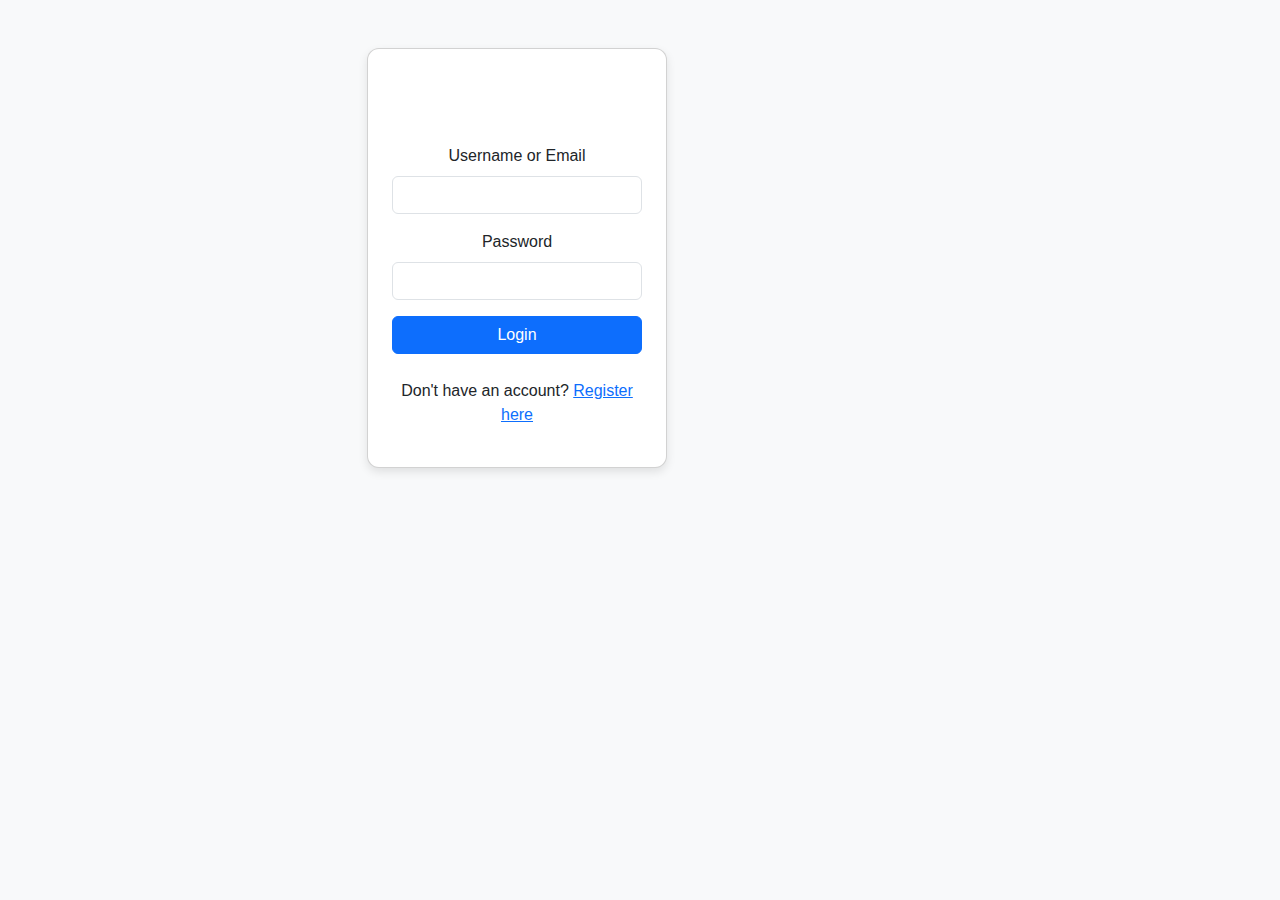
<file: html/index.html>
<!DOCTYPE html>
<html lang="en">
<head>
    <meta charset="UTF-8">
    <meta name="viewport" content="width=device-width, initial-scale=1.0">
    <title>My Portfolio</title>
    <link href="https://cdn.jsdelivr.net/npm/bootstrap@5.3.0/dist/css/bootstrap.min.css" rel="stylesheet">
    <link href="https://unpkg.com/boxicons@2.1.4/css/boxicons.min.css" rel="stylesheet">
    <link rel="stylesheet" href="https://cdnjs.cloudflare.com/ajax/libs/font-awesome/6.0.0/css/all.min.css">
    <link rel="stylesheet" href="../css/style.css">
    <script>
      if (!localStorage.getItem("loggedInUser")) {
        alert("You must log in first!");
        window.location.href = "login.html"; 
      }
    </script>
</head>
<body>
    <header>
        <nav class="container-fluid navbar navbar-expand-lg navbar-light">
            <div class="container">
                <a class="navbar-brand" href="#">carlajane</a>
                <button class="navbar-toggler" type="button" data-bs-toggle="collapse" data-bs-target="#navbarNav" aria-controls="navbarNav" aria-expanded="false" aria-label="Toggle navigation">
                    <span class="navbar-toggler-icon"></span>
                </button>
                <div class="collapse navbar-collapse" id="navbarNav">
                    <ul class="navbar-nav ms-auto">
                        <li class="nav-item">
                            <a class="nav-link active" href="#home">Home</a>
                        </li>
                        <li class="nav-item">
                            <a class="nav-link" href="#about">About</a>
                        </li>
                        <li class="nav-item">
                            <a class="nav-link" href="#skills">Skills</a>
                        </li>
                        <li class="nav-item">
                            <a class="nav-link" href="#projects">Projects</a>
                        </li>
                        <li class="nav-item">
                            <a class="nav-link" href="#quiz">Quiz</a>
                        </li>
                        <li class="nav-item">
                            <a class="nav-link" href="#blog">Blog</a>
                        </li>
                        <li class="nav-item">
                            <a class="nav-link" href="#contacts">Contact</a>
                        </li>
                        <li class="nav-item">
                            <a class="nav-link" href="#" id="logoutLink">Logout</a>
                        </li>
                    </ul>
                </div>
            </div>
        </nav>
    </header>

    <main>
        <!-- Home Section -->
        <section id="home" class="full-screen-section">
            <div class="container h-100 d-flex flex-column justify-content-center align-items-center">
                <h1>Hello, I'm Carla Jane</h1>
                <p class="lead">A Computer Science student</p>
                <img src="../image/me/carla.jpg" alt="Your Profile Picture" class="img-fluid rounded-circle" style="max-width: 250px;">
            </div>
        </section>
        
        <!-- About Section -->
        <section id="about" class="full-screen-section">
            <div class="container h-100 d-flex flex-column justify-content-center">
                <div class="section-title"><h2>About Me</h2></div>
                <div class="row">
                    <div class="col-md-4">
                        <img src="../image/me/cala.jpg" class="img-fluid" alt="">
                    </div>
                    <div class="col-lg-8 pt-4 content">
                        <p>Hey there! I'm Carla Jane Lagan, a Computer Science student with a passion for turning caffeine into code and bugs into lessons (sometimes tears, but mostly lessons). Ever since I wrote my first "Hello, World!" program, I've been on a mission to create things that make life easier, more fun, or just a little bit cooler. Whether it's building web apps, experimenting with AI, or figuring out why my code won't run (spoiler: it's always a missing semicolon), I love the challenge that comes with tech.</p>
                        <p>My ultimate goal? To develop innovative software that makes an impact—whether that means crafting sleek, user-friendly applications or diving into AI and Human-Computer Interaction to bridge the gap between people and technology. I believe the best way to learn is by building, breaking, and rebuilding, so I'm always exploring new projects and ideas. Who knows? Maybe one day, I'll be working on something that changes the game! Until then, I'll keep coding, debugging, and dreaming big.</p>
                        <div class="row">
                            <div class="col-lg-6">
                                <ul>
                                    <li><strong>Birthday:</strong> 18 December 2003</li>
                                    <li><strong>Phone:</strong> 091 9415 334</li>
                                </ul>
                            </div>
                            <div class="col-lg-6">
                                <ul>
                                    <li><strong>City:</strong> Bgy., Mandaragat, Puerto Princesa City</li>
                                    <li><strong>Email:</strong> lagancarla@gmail.com</li>
                                </ul>
                            </div>
                        </div>
                    </div>
                </div>
            </div>
        </section>

        <!-- Skills Section-->
        <section id="skills" class="full-screen-section">
            <div class="container h-100 d-flex flex-column justify-content-center">
                <h2>Skills</h2>
                <div class="row">
                    <div class="col-md-4 mb-3">
                        <div class="card p-3 text-center skill-card web-dev">
                            <h4>Web Development</h4>
                            <p>HTML, CSS, JavaScript, Bootstrap</p>
                        </div>
                    </div>
                    <div class="col-md-4 mb-3">
                        <div class="card p-3 text-center skill-card ui-ux">
                            <h4>UI/UX Design</h4>
                            <p>Figma, Adobe XD</p>
                        </div>
                    </div>
                    <div class="col-md-4 mb-3">
                        <div class="card p-3 text-center skill-card other-skills">
                            <h4>Other Skills</h4>
                            <p>Problem Solving, Team Collaboration</p>
                        </div>
                    </div>
                </div>
                <div class="row">
                    <div class="col-lg-12" data-aos="fade-up">
                        <div class="col-md-12 mt-4 mt-md-0 icon-box" data-aos="fade-up" data-aos-delay="100" style="background: rgb(235, 155, 182)">
                            <h4 style="text-align:left;color:#09203a">Languages and Databases</h4>
                            <p style="text-align:left;">
                                <img src="https://www.vectorlogo.zone/logos/python/python-horizontal.svg" alt="vectorlogo.zone" height="50" width="150">
                                <img src="https://upload.wikimedia.org/wikipedia/commons/d/d5/CSS3_logo_and_wordmark.svg" alt="upload.wikimedia.org" height="60" width="90">
                                <img src="https://www.vectorlogo.zone/logos/mysql/mysql-horizontal.svg" alt="vectorlogo.zone" height="70" width="130">
                            </p>
                        </div>
                        <div class="col-md-12 mt-4 mt-md-0 icon-box" data-aos="lefade-up" data-aos-delay="100" style="background: rgb(235, 155, 182)">
                            <h4 style="text-align:left;color:#09203a">Frameworks</h4>
                            <p style="text-align:left;">
                                <img src="https://www.vectorlogo.zone/logos/djangoproject/djangoproject-ar21.svg" alt="vectorlogo.zone">
                                <img src="https://www.vectorlogo.zone/logos/getbootstrap/getbootstrap-ar21.svg" alt="vectorlogo.zone">
                                <img src="https://www.vectorlogo.zone/logos/opencv/opencv-ar21.svg" alt="vectorlogo.zone">
                                <img src="https://upload.wikimedia.org/wikipedia/commons/0/05/Scikit_learn_logo_small.svg" alt="upload.wikimedia.org" width="90" height="70">
                            </p>
                        </div>
                        <div class="col-md-12 mt-4 mt-md-0 icon-box" data-aos="lefade-up" data-aos-delay="100" style="background: rgb(235, 155, 182)">
                            <h4 style="text-align:left;color:#09203a">Tools</h4>
                            <p style="text-align:left;">
                                <img src="https://www.vectorlogo.zone/logos/git-scm/git-scm-ar21.svg" alt="vectorlogo.zone">
                                <img src="https://www.vectorlogo.zone/logos/amazon_aws/amazon_aws-ar21.svg" alt="vectorlogo.zone">
                                <img src="https://www.vectorlogo.zone/logos/google_cloud/google_cloud-ar21.svg" alt="vectorlogo.zone">
                            </p>
                        </div>
                    </div>
                </div>
            </div>
        </section>

        <!-- Projects Section -->
        <section id="projects" class="full-screen-section">
            <div class="container h-100 d-flex flex-column justify-content-center">
                <h2>Projects</h2>
                <div class="projects-container">
                    <div class="project"><h3>🖥️ PSUSphere</h3><a href="#">View on GitHub</a></div>
                    <div class="project"><h3>☕ The Ramshackle Cafe</h3><a href="#">View on GitHub</a></div>
                    <div class="project"><h3>📚 Student Management System</h3><a href="#">View on GitHub</a></div>
                    <div class="project"><h3>🚗 Online Vehicle Registration System</h3><a href="#">View on GitHub</a></div>
                    <div class="project"><h3>🔥 FireApp</h3><a href="#">View on GitHub</a></div>
                    <div class="project"><h3>💻 Project_DB</h3><a href="#">View on GitHub</a></div>
                    <div class="project"><h3>🛒 e-Commerce</h3><a href="#">View on GitHub</a></div>
                    <div class="project"><h3>🔢 Binary and Number Converter Program</h3><a href="#">View on GitHub</a></div>
                </div>
            </div>
        </section>

        <!-- Quiz Section -->
        <section id="quiz" class="full-screen-section">
            <div class="quiz-container">
                <div class="content">
                    <div class="title"><span>Interactive Quiz</span></div>
                    <p>Ready to flex your brain muscles? Dive into our quiz categories and see if you're a coding guru or a general knowledge whiz!</p>
                    <div class="button">
                        <a href="./Interactive_Quizzes.html"><button>Take the Quiz</button></a>
                    </div>
                </div>
            </div>
        </section>

        <!-- Blog Section  -->
<section id="blog" class="full-screen-section">
    <div class="container h-100 d-flex flex-column justify-content-center">
        <div class="section-title">
            <h2>Blog</h2>
        </div>
        <div class="content">
            <p class="p">Discover new perspectives and stay informed with our latest blog posts.</p>
            <div id="blog-post" class="blog-posts">
                <!-- Blog posts will be inserted here by blogs.js -->
            </div>
            <div class="see-more-container">
                <a href="blogs.html" class="btn see-more-btn">See More</a>
            </div>
        </div>
    </div>
</section>

        <!-- Contact Section  -->
        <section id="contacts" class="full-screen-section">
            <div class="container h-100 d-flex flex-column justify-content-center">
                <div class="section-title">
                    <h2>Contact</h2>
                </div>
                <div class="row mt-2">
                    <div class="col-md-6 d-flex align-items-stretch">
                        <div class="info-box">
                            <i class="bx bx-map"></i>
                            <h3>My Address</h3>
                            <p>New Buncag RD., BGy. Mandaragat</p>
                            <p>Puerto Princesa City</p>
                            <p>Palawan</p>
                        </div>
                    </div>
                    <div class="col-md-6 mt-4 mt-md-0 d-flex align-items-stretch">
                        <div class="info-box">
                            <i class="bx bx-share-alt"></i>
                            <h3>Social Profiles</h3>
                            <div class="social-links">
                                <a href="https://www.linkedin.com/in/carlajanelagan" target="_blank" class="linkedin"><i class="bx bxl-linkedin"></i></a>
                                <a href="https://www.github.com/engjanerllx" target="_blank" class="github"><i class="bx bxl-github"></i></a>
                                <a href="mailto:lagancarla@gmail.com" target="_blank" class="google"><i class="bx bxl-google"></i></a>
                            </div>
                        </div>
                    </div>
                    <div class="col-md-6 mt-4 d-flex align-items-stretch">
                        <div class="info-box">
                            <i class="bx bx-envelope"></i>
                            <h3>Email</h3>
                            <p>lagancarla@gmail.com</p>
                            <p>202280039@psu.palawan.edu.ph</p>
                        </div>
                    </div>
                    <div class="col-md-6 mt-4 d-flex align-items-stretch">
                        <div class="info-box">
                            <i class="bx bx-phone-call"></i>
                            <h3>Contact</h3>
                            <p>+63 910 9415 334</p>
                        </div>
                    </div>
                </div>
            </div>
        </section>
    </main>

    <!-- Footer -->
    <footer class="footer">
        <div class="container">
            <div class="row align-items-center">
                <div class="col-md-4 text-start">
                    <div class="footer-icons">
                        <a href="#"><i class="fab fa-facebook fa-2x"></i></a>
                        <a href="#"><i class="fas fa-envelope fa-2x"></i></a>
                        <a href="#"><i class="fab fa-twitter fa-2x"></i></a>
                        <a href="#"><i class="fab fa-github fa-2x"></i></a>
                    </div>
                </div>
                <div class="col-md-4 text-center">
                    <p>© 2025 Carla Jane Lagan. All rights reserved.</p>
                </div>
                <div class="col-md-4 text-end">
                    <a href="#privacy-policy" class="footer-policy">Privacy Policy</a>
                </div>
            </div>
        </div>
    </footer>

    <script src="https://cdn.jsdelivr.net/npm/bootstrap@5.3.0/dist/js/bootstrap.bundle.min.js"></script>
    <script src="../js/script.js"></script>
</body>
</html>
</file>
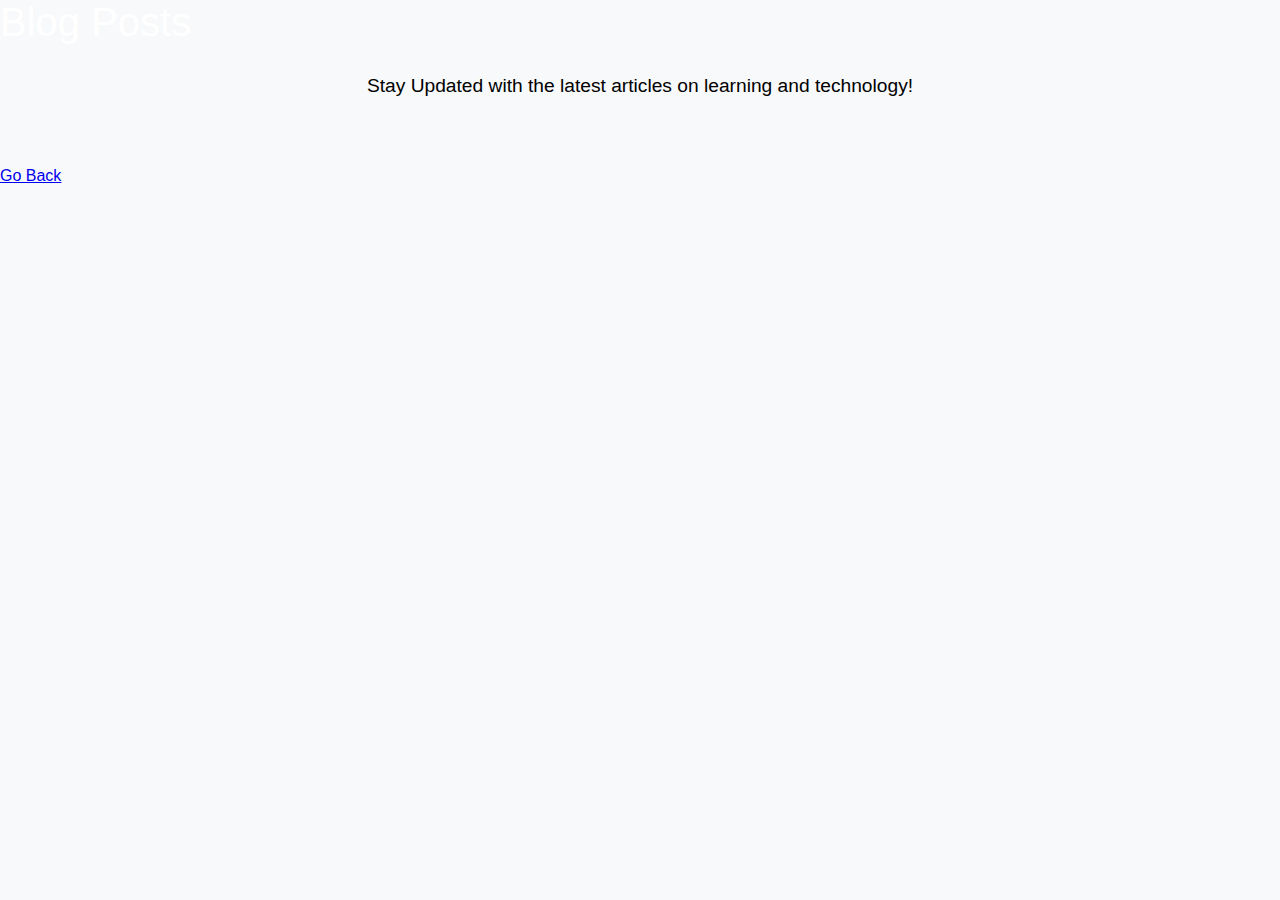
<file: html/blogs.html>
<!DOCTYPE html>
<html lang="en">
<head>
    <meta charset="UTF-8">
    <meta name="viewport" content="width=device-width, initial-scale=1.0">
    <title>Blogs</title>
    <link rel="stylesheet" href="../css/style.css">
</head>
<body>
    <section id="more-blogs" class="blog">
        <div class="content">
            <div class="title"><span>Blog Posts</span></div>
            <p class="p">Stay Updated with the latest articles on learning and technology!</p>
            <div id="more-blog-posts" class="blog-posts">
            </div>
            <div class="button-container">
                <a href="../html/index.html" class="btn go-back-btn">Go Back</a>
            </div>
        </div>
    </section>
    <script src="../js/blogs.js"></script>
</body>
</html>
</file>
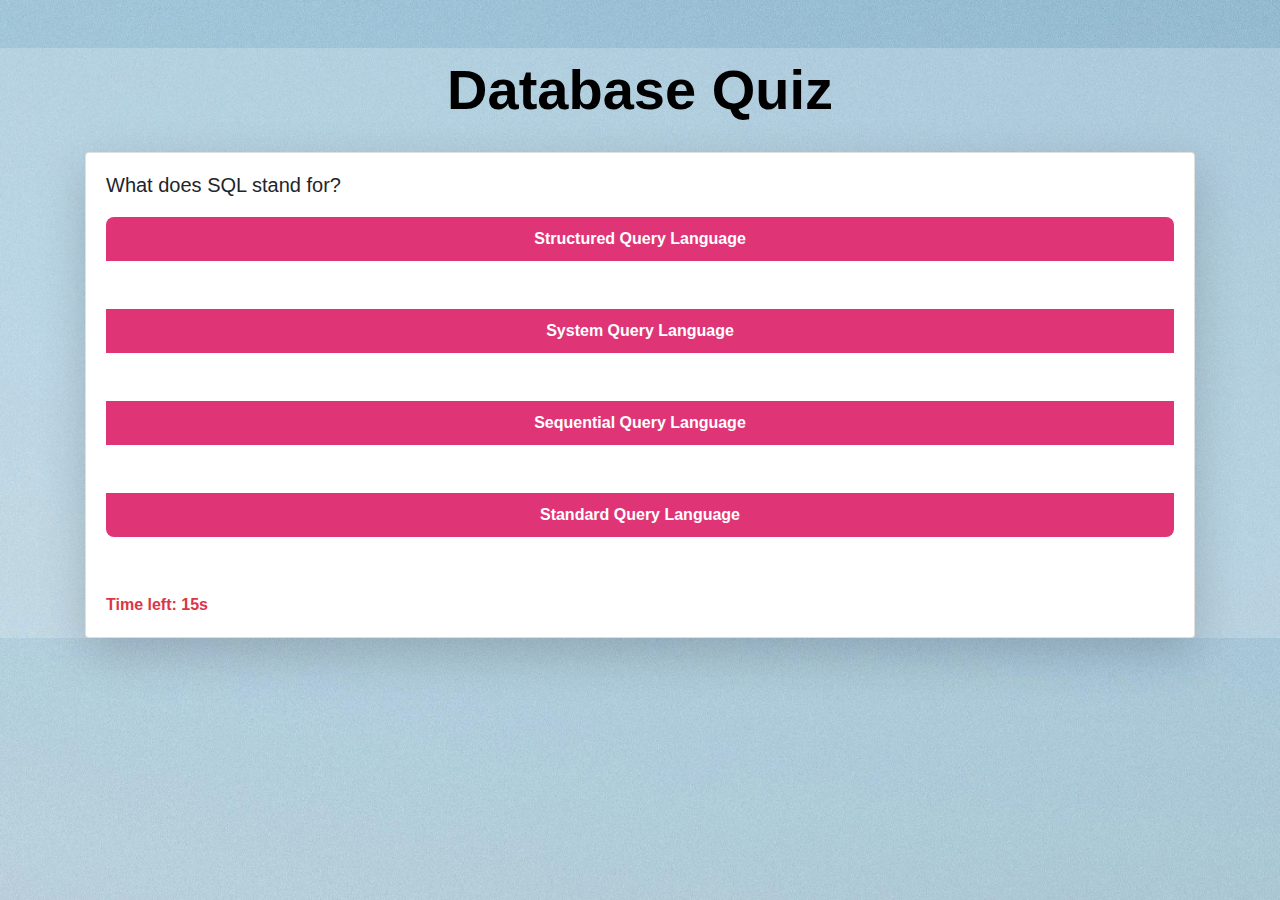
<file: html/database.html>
<!DOCTYPE html>
<html lang="en">
<head>
    <meta charset="UTF-8">
    <meta name="viewport" content="width=device-width, initial-scale=1.0">
    <title>Database Quiz</title>
    <!-- Bootstrap CSS -->
    <link href="https://stackpath.bootstrapcdn.com/bootstrap/4.5.2/css/bootstrap.min.css" rel="stylesheet">
    <link rel="stylesheet" href="../css/quiz.css">
</head>
<body>
    <div class="container mt-5">
        <div class="title"><span>Database Quiz</span></div>
        <div id="quiz-container" class="card shadow-lg">
            <div class="card-body">
                <h5 id="question" class="card-title"></h5>
                <div id="options" class="btn-group-vertical w-100"></div>
                <div id="feedback" class="mt-3"></div>
                <div id="timer" class="mt-3 text-danger font-weight-bold"></div>
            </div>
        </div>
        <div id="result-container" class="card mt-3 d-none shadow-lg">
            <div class="card-body text-center">
                <h5 class="card-title">Quiz Completed!</h5>
                <p id="final-score"></p>
                <button id="restart-btn" class="btn btn-success">Restart Quiz</button>
                <button onclick="location.href='Interactive_Quizzes.html'" class="btn btn-secondary">Go Back</button>
            </div>
        </div>
    </div>
    <!-- Bootstrap JS and dependencies -->
    <script src="https://code.jquery.com/jquery-3.5.1.slim.min.js"></script>
    <script src="https://cdn.jsdelivr.net/npm/@popperjs/core@2.4.4/dist/umd/popper.min.js"></script>
    <script src="https://stackpath.bootstrapcdn.com/bootstrap/4.5.2/js/bootstrap.min.js"></script>
    <script src="../js/database.js"></script>
</body>
</html>
</file>
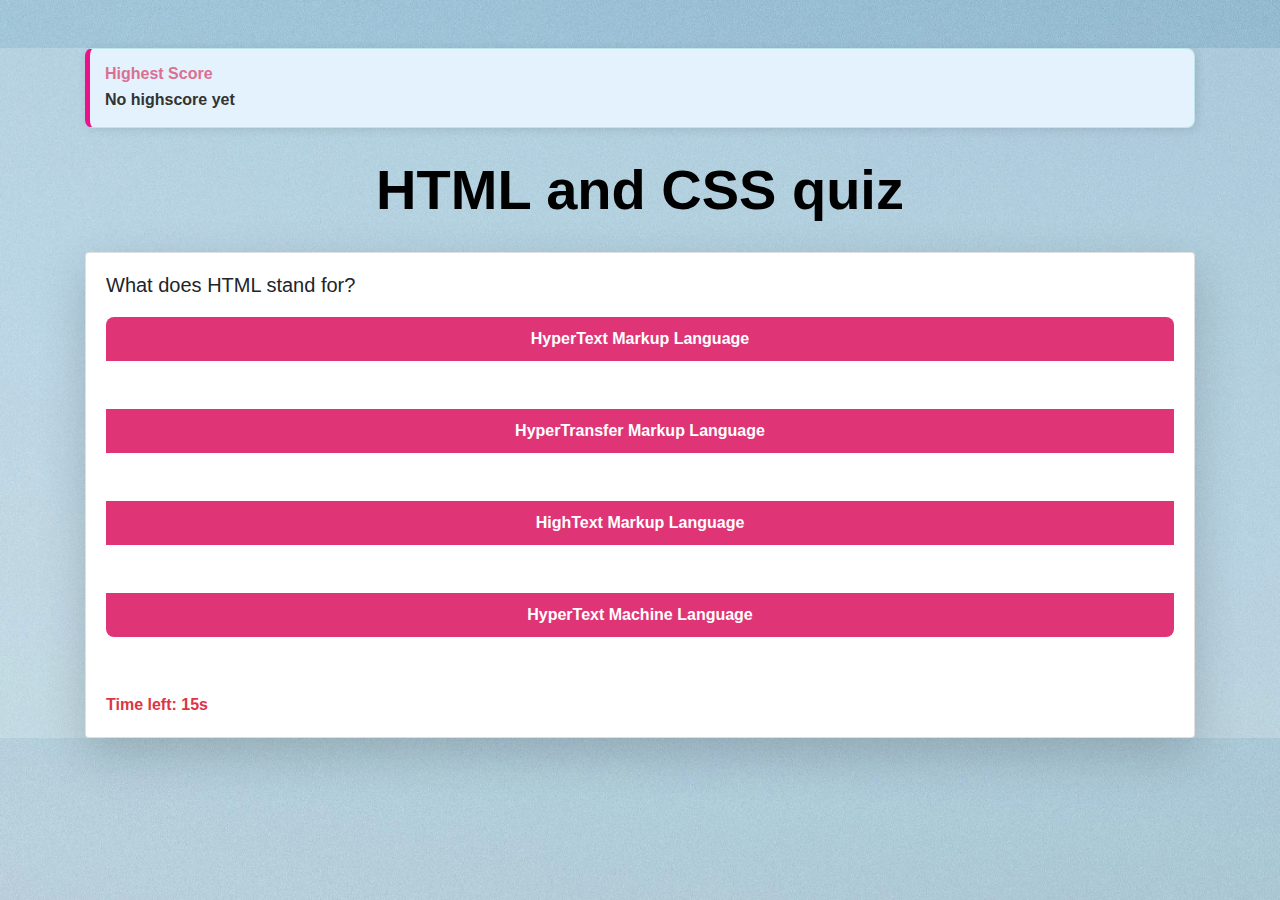
<file: html/html.html>
<!DOCTYPE html>
<html lang="en">
<head>
    <meta charset="UTF-8">
    <meta name="viewport" content="width=device-width, initial-scale=1.0">
    <title>HTML and CSS quiz</title>
    <!-- Bootstrap CSS -->
    <link href="https://stackpath.bootstrapcdn.com/bootstrap/4.5.2/css/bootstrap.min.css" rel="stylesheet">
    <link rel="stylesheet" href="../css/quiz.css">
</head>
<body>
    <div class="container mt-5">

        <div id="highscore-container" class="alert alert-info mt-3">
            <h6>Highest Score</h6>
            <p id="highscore">No highscore yet</p>
        </div>
        
        <div class="title"><span>HTML and CSS quiz</span></div>
        <div id="quiz-container" class="card shadow-lg">
            <div class="card-body">
                <h5 id="question" class="card-title"></h5>
                <div id="options" class="btn-group-vertical w-100"></div>
                <div id="feedback" class="mt-3"></div>
                <div id="timer" class="mt-3 text-danger font-weight-bold"></div>
            </div>
        </div>
        <div id="result-container" class="card mt-3 d-none shadow-lg">
            <div class="card-body text-center">
                <h5 class="card-title">Quiz Completed!</h5>
                <p id="final-score"></p>
                <button id="restart-btn" class="btn btn-success">Restart Quiz</button>
                <button onclick="location.href='Interactive_Quizzes.html'" class="btn btn-secondary">Go Back</button>
            </div>
        </div>
    </div>
    <!-- Bootstrap JS and dependencies -->
    <script src="https://code.jquery.com/jquery-3.5.1.slim.min.js"></script>
    <script src="https://cdn.jsdelivr.net/npm/@popperjs/core@2.4.4/dist/umd/popper.min.js"></script>
    <script src="https://stackpath.bootstrapcdn.com/bootstrap/4.5.2/js/bootstrap.min.js"></script>
    <script src="../js/html.js"></script>
</body>
</html>
</file>
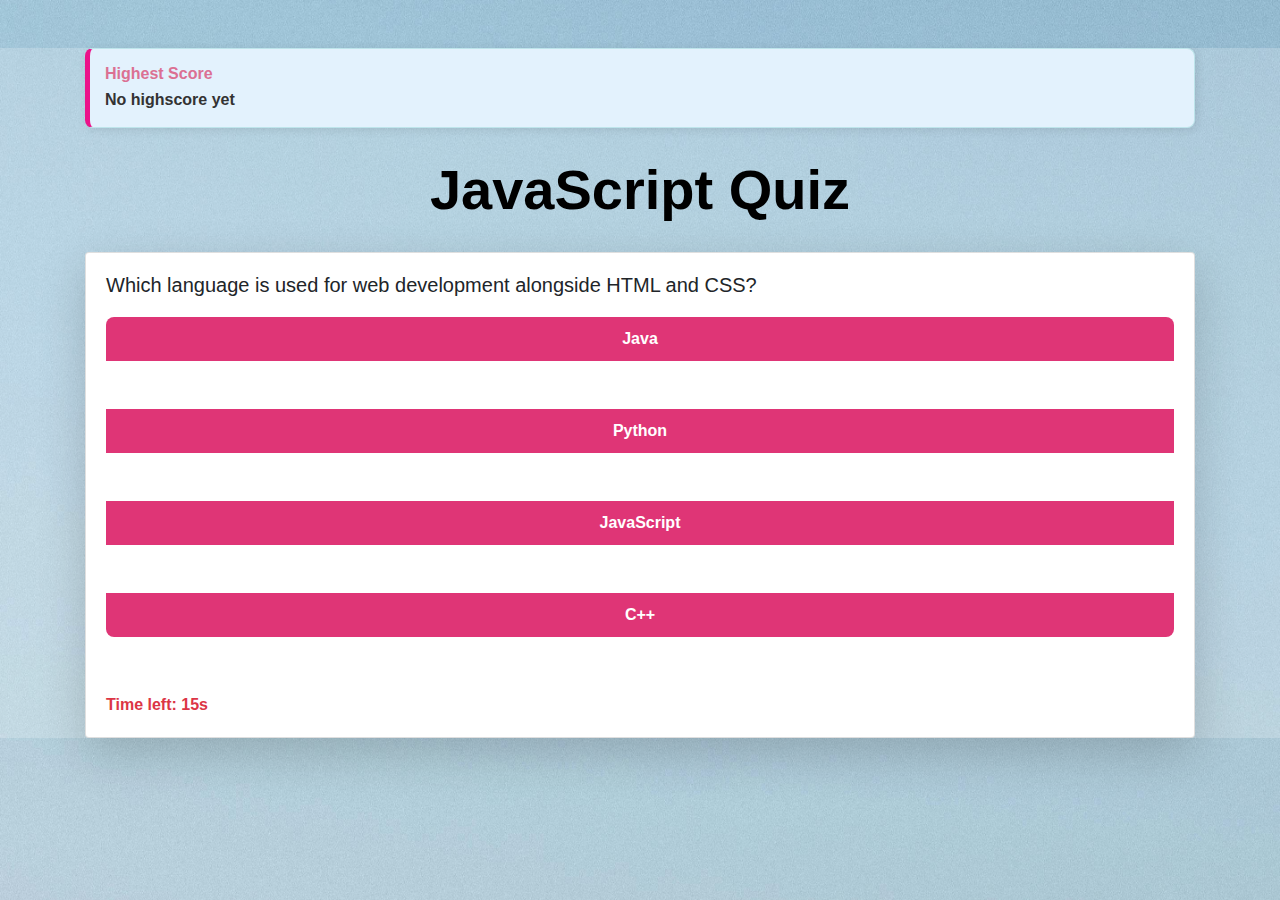
<file: html/javascript.html>
<!DOCTYPE html>
<html lang="en">
<head>
    <meta charset="UTF-8">
    <meta name="viewport" content="width=device-width, initial-scale=1.0">
    <title>JavaScript Quiz</title>
    <!-- Bootstrap CSS -->
    <link href="https://stackpath.bootstrapcdn.com/bootstrap/4.5.2/css/bootstrap.min.css" rel="stylesheet">
    <link rel="stylesheet" href="../css/quiz.css">
</head>
<body>
    <div class="container mt-5">
        <div id="highscore-container" class="alert alert-info mt-3">
            <h6>Highest Score</h6>
            <p id="highscore">No highscore yet</p>
        </div>
        <div class="title"><span>JavaScript Quiz</span></div>
        <div id="quiz-container" class="card shadow-lg">
            <div class="card-body">
                <h5 id="question" class="card-title"></h5>
                <div id="options" class="btn-group-vertical w-100"></div>
                <div id="feedback" class="mt-3"></div>
                <div id="timer" class="mt-3 text-danger font-weight-bold"></div>
            </div>
        </div>
        <div id="result-container" class="card mt-3 d-none shadow-lg">
            <div class="card-body text-center">
                <h5 class="card-title">Quiz Completed!</h5>
                <p id="final-score"></p>
                <button id="restart-btn" class="btn btn-success">Restart Quiz</button>
                <button onclick="location.href='Interactive_Quizzes.html'" class="btn btn-secondary">Go Back</button>
            </div>
        </div>
    </div>
    <!-- Bootstrap JS and dependencies -->
    <script src="https://code.jquery.com/jquery-3.5.1.slim.min.js"></script>
    <script src="https://cdn.jsdelivr.net/npm/@popperjs/core@2.4.4/dist/umd/popper.min.js"></script>
    <script src="https://stackpath.bootstrapcdn.com/bootstrap/4.5.2/js/bootstrap.min.js"></script>
    <script src="../js/javascript.js"></script>
</body>
</html>
</file>
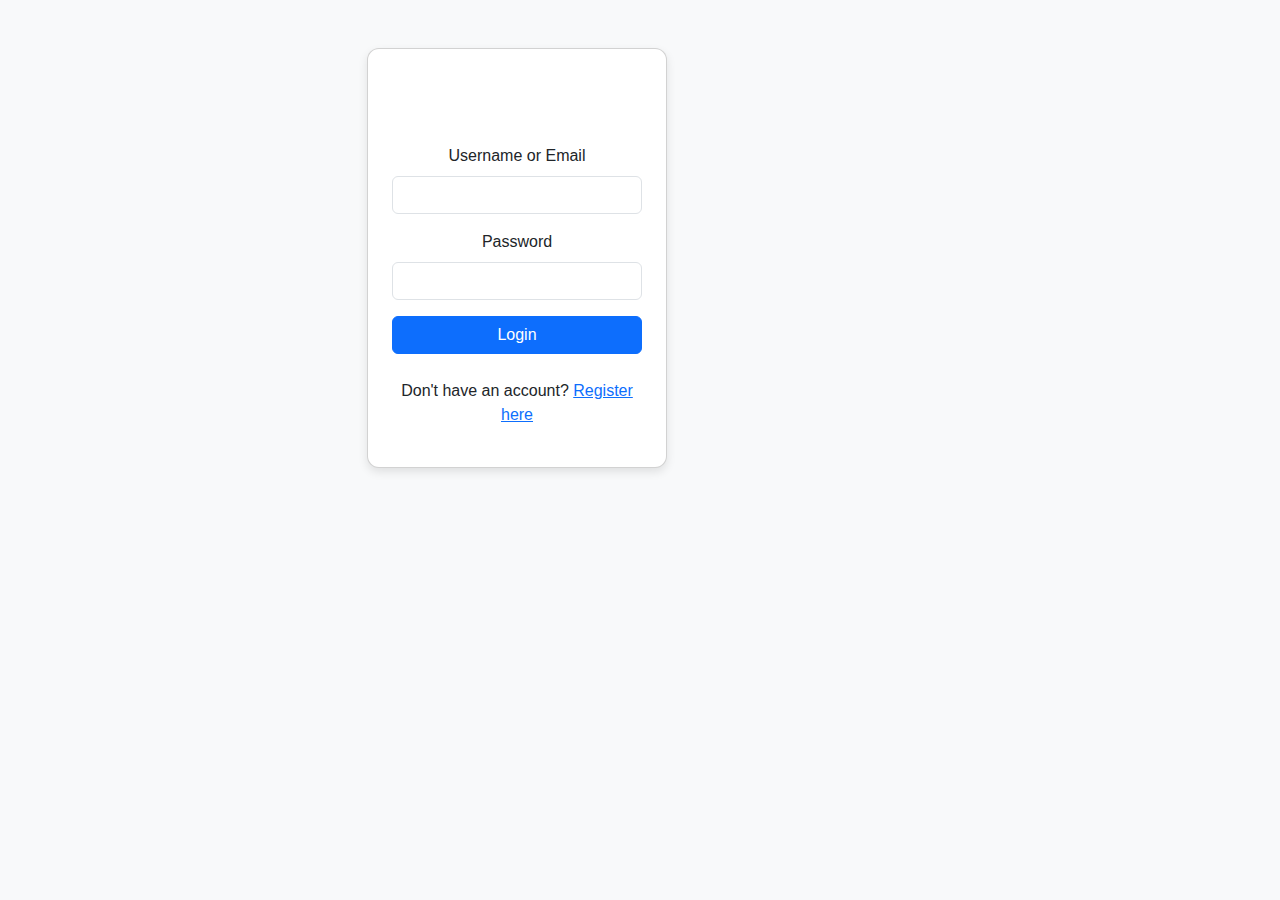
<file: html/login.html>
<!DOCTYPE html>
<html lang="en">
<head>
    <meta charset="UTF-8">
    <meta name="viewport" content="width=device-width, initial-scale=1.0">
    <title>Login - My Portfolio</title>
    <link href="https://cdn.jsdelivr.net/npm/bootstrap@5.3.0/dist/css/bootstrap.min.css" rel="stylesheet">
    <link rel="stylesheet" href="../css/style.css"> </head>
<body>
    <div class="container mt-5">
        <div class="row justify-content-center">
            <div class="col-md-6">
                <div class="card p-4">
                    <h2 class="text-center mb-4">Login</h2>
                    <form id="loginForm">
                        <div class="mb-3">
                            <label for="loginUsernameEmail" class="form-label">Username or Email</label>
                            <input type="text" class="form-control" id="loginUsernameEmail" required>
                        </div>
                        <div class="mb-3">
                            <label for="loginPassword" class="form-label">Password</label>
                            <input type="password" class="form-control" id="loginPassword" required>
                        </div>
                        <div id="loginError" class="alert alert-danger d-none" role="alert"></div>
                        <button type="submit" class="btn btn-primary w-100">Login</button>
                    </form>
                    <p class="mt-3 text-center">Don't have an account? <a href="register.html">Register here</a></p>
                </div>
            </div>
        </div>
    </div>

    <script src="https://cdn.jsdelivr.net/npm/bootstrap@5.3.0/dist/js/bootstrap.bundle.min.js"></script>
    <script src="../js/script.js"></script> </body>
</html>
</file>
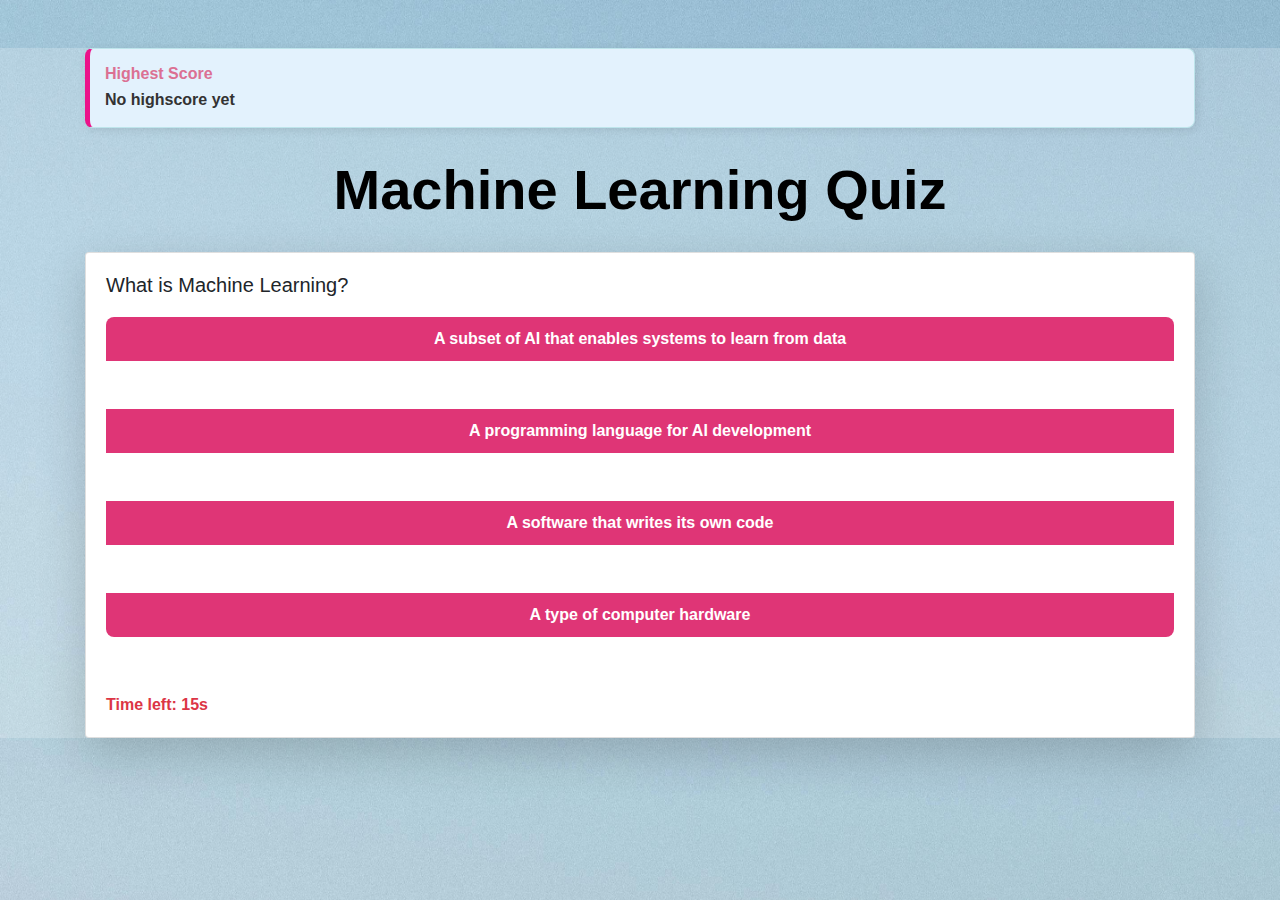
<file: html/ML.html>
<!DOCTYPE html>
<html lang="en">
<head>
    <meta charset="UTF-8">
    <meta name="viewport" content="width=device-width, initial-scale=1.0">
    <title>Machine Learning Quiz</title>
    <!-- Bootstrap CSS -->
    <link href="https://stackpath.bootstrapcdn.com/bootstrap/4.5.2/css/bootstrap.min.css" rel="stylesheet">
    <link rel="stylesheet" href="../css/quiz.css">
</head>
<body>
    <div class="container mt-5">
        <div id="highscore-container" class="alert alert-info mt-3">
            <h6>Highest Score</h6>
            <p id="highscore">No highscore yet</p>
        </div>
        <div class="title"><span>Machine Learning Quiz</span></div>
        <div id="quiz-container" class="card shadow-lg">
            <div class="card-body">
                <h5 id="question" class="card-title"></h5>
                <div id="options" class="btn-group-vertical w-100"></div>
                <div id="feedback" class="mt-3"></div>
                <div id="timer" class="mt-3 text-danger font-weight-bold"></div>
            </div>
        </div>
        <div id="result-container" class="card mt-3 d-none shadow-lg">
            <div class="card-body text-center">
                <h5 class="card-title">Quiz Completed!</h5>
                <p id="final-score"></p>
                <button id="restart-btn" class="btn btn-success">Restart Quiz</button>
                <button onclick="location.href='Interactive_Quizzes.html'" class="btn btn-secondary">Go Back</button>
            </div>
        </div>
    </div>
    <!-- Bootstrap JS and dependencies -->
    <script src="https://code.jquery.com/jquery-3.5.1.slim.min.js"></script>
    <script src="https://cdn.jsdelivr.net/npm/@popperjs/core@2.4.4/dist/umd/popper.min.js"></script>
    <script src="https://stackpath.bootstrapcdn.com/bootstrap/4.5.2/js/bootstrap.min.js"></script>
    <script src="../js/ML.js"></script>
</body>
</html>
</file>
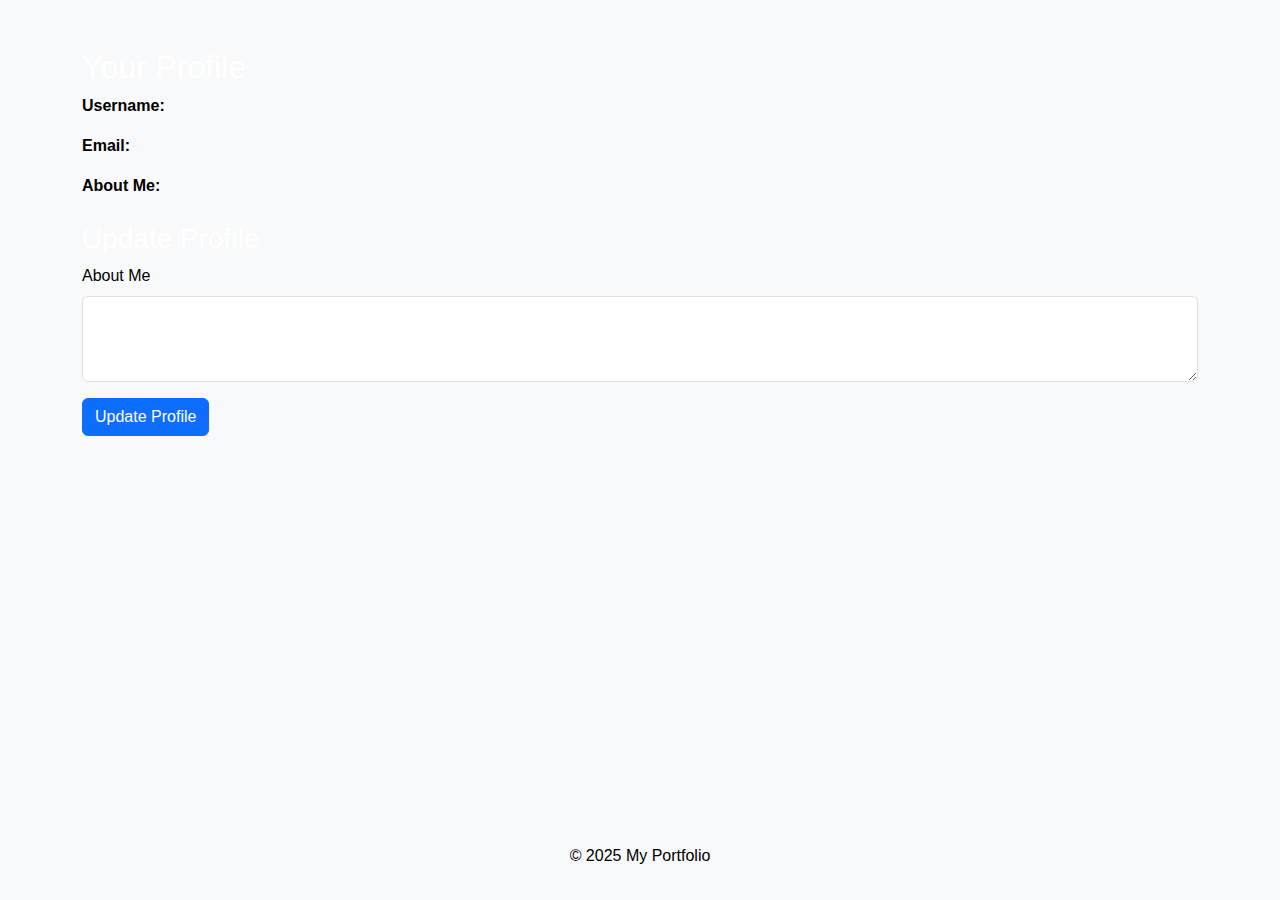
<file: html/profile.html>
<!DOCTYPE html>
<html lang="en">
<head>
    <meta charset="UTF-8">
    <meta name="viewport" content="width=device-width, initial-scale=1.0">
    <title>Profile - My  Portfolio</title>
    <link href="https://cdn.jsdelivr.net/npm/bootstrap@5.3.0/dist/css/bootstrap.min.css" rel="stylesheet">
    <link rel="stylesheet" href="../css/style.css"> </head>
<body>

    <main class="container mt-5">
        <h2>Your Profile</h2>
        <div id="profileDetails">
            <p><strong>Username:</strong> <span id="profileUsername"></span></p>
            <p><strong>Email:</strong> <span id="profileEmail"></span></p>
            <p><strong>About Me:</strong> <span id="profileAbout"></span></p>
        </div>

        <h3 class="mt-4">Update Profile</h3>
        <form id="updateProfileForm">
            <div class="mb-3">
                <label for="updateAbout" class="form-label">About Me</label>
                <textarea class="form-control" id="updateAbout" rows="3"></textarea>
            </div>
            <button type="submit" class="btn btn-primary">Update Profile</button>
            <div id="updateProfileSuccess" class="alert alert-success mt-3 d-none" role="alert">Profile updated successfully!</div>
        </form>
    </main>

    <footer class="bg-light py-3 text-center mt-5">
        <p>&copy; 2025 My  Portfolio</p>
    </footer>

    <script src="https://cdn.jsdelivr.net/npm/bootstrap@5.3.0/dist/js/bootstrap.bundle.min.js"></script>
    <script src="../js/script.js"></script> </body>
</html>
</file>
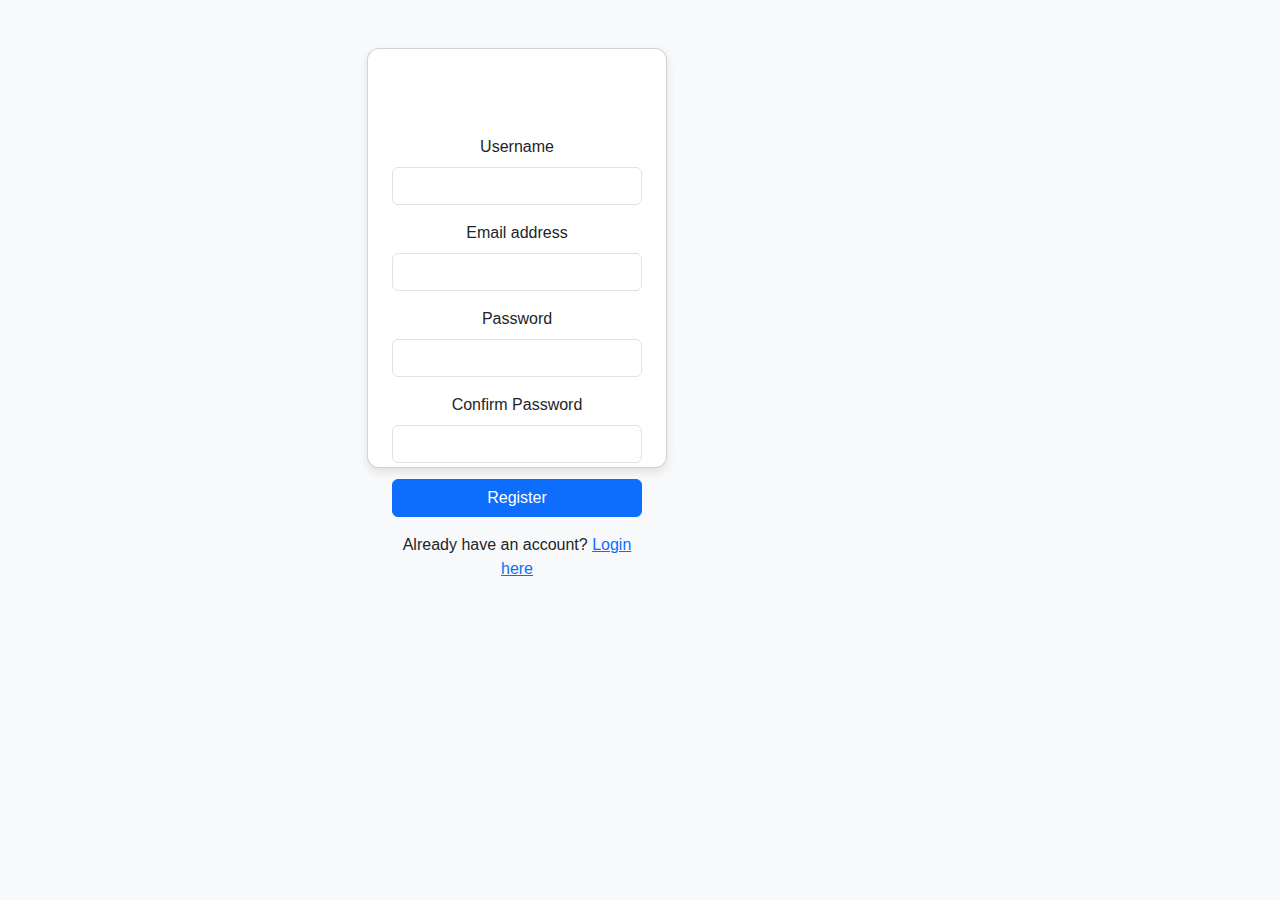
<file: html/register.html>
<!DOCTYPE html>
<html lang="en">
<head>
    <meta charset="UTF-8">
    <meta name="viewport" content="width=device-width, initial-scale=1.0">
    <title>Register - My Portfolio</title>
    <link href="https://cdn.jsdelivr.net/npm/bootstrap@5.3.0/dist/css/bootstrap.min.css" rel="stylesheet">
    <link rel="stylesheet" href="../css/style.css"> </head>
<body>
    <div class="container mt-5">
        <div class="row justify-content-center">
            <div class="col-md-6">
                <div class="card p-4">
                    <h2 class="text-center mb-4">Register</h2>
                    <form id="registrationForm">
                        <div class="mb-3">
                            <label for="username" class="form-label">Username</label>
                            <input type="text" class="form-control" id="username" required>
                        </div>
                        <div class="mb-3">
                            <label for="email" class="form-label">Email address</label>
                            <input type="email" class="form-control" id="email" required>
                        </div>
                        <div class="mb-3">
                            <label for="password" class="form-label">Password</label>
                            <input type="password" class="form-control" id="password" required>
                        </div>
                        <div class="mb-3">
                            <label for="confirmPassword" class="form-label">Confirm Password</label>
                            <input type="password" class="form-control" id="confirmPassword" required>
                        </div>
                        <div id="registrationError" class="alert alert-danger d-none" role="alert"></div>
                        <button type="submit" class="btn btn-primary w-100">Register</button>
                    </form>
                    <p class="mt-3 text-center">Already have an account? <a href="login.html">Login here</a></p>
                </div>
            </div>
        </div>
    </div>

    <script src="https://cdn.jsdelivr.net/npm/bootstrap@5.3.0/dist/js/bootstrap.bundle.min.js"></script>
    <script src="../js/script.js"></script> </body>
</html>
</file>
<file: css/quiz.css>
#quiz {
    background-image: url('../image/img/contact.jpg'); 
    background-size: cover;
    background-repeat: no-repeat;
    background-position: center;
    color: white;
    text-align: center;
    padding: 100px 20px;
}

body {
    background: url(../image/img/contact.jpg) center/cover no-repeat fixed;
    position: relative; 
}

body::before {
    content: "";
    position: absolute;
    top: 0;
    left: 0;
    width: 100%;
    height: 100%;
    background: rgba(255, 255, 255, 0.207); 
    z-index: -1; 
}
#highscore-container {
    background-color: #e3f2fd; 
    border-left: 5px solid #eb1189; 
    padding: 15px;
    margin-bottom: 20px;
    border-radius: 8px;
    box-shadow: 2px 2px 10px rgba(0, 0, 0, 0.1);
}

#highscore-container h6 {
    color: palevioletred;
    font-weight: bold;
    margin-bottom: 5px;
}

#highscore-container p {
    font-size: 1rem;
    font-weight: bold;
    color: #333;
    margin: 0;
}

.quizzes .title {
    text-align: center;
    font-size: 3.5em;
    font-weight: bolder;
    margin-bottom: 20px;
    color: black;
}

.container .title {
    text-align: center;
    text-align: center;
    font-size: 3.5em;
    font-weight: bolder;
    margin-bottom: 20px;
    color: black;
}

.quizzes .message {
    text-align: center;
    font-size: 1em;
    margin-bottom: 40px;
    padding: 10px;
    color: #222;
    margin: 20px auto 40px;
    max-width: 900px;
    line-height: 1.5;
    letter-spacing: 0.5px; 
}

.quizzes .boxes {
    display: flex;
    flex-wrap: wrap;
    justify-content: space-around;
    gap: 15px; 
    
}

.quizzes .boxes .box {
    margin: 10px; 
    width: calc(33.33% - 30px);
    text-align: center;
    border-radius: 12px;
    padding: 30px 10px;
    box-shadow: 0 5px 10px rgba(0, 0, 0, 0.12);
    cursor: default;
    transition: all 0.4s ease;
    color: white;
    background-size: cover;
    background-position: center;
}

.box.html-css { background-image: url('../image/img/html.jpg'); }
.box.javascript { background-image: url('../image/img/js.jpg'); }
.box.machine-learning { background-image: url('../image/img/ml.jpg'); }

.quizzes .boxes .box .icon {
    display: flex;
    align-items: center;
    justify-content: center;
    width: 80px;
    height: 80px;
    border-radius: 50%;
    background-color: rgba(255, 255, 255, 0.7);
    margin: 0 auto 10px;
}

.quizzes .boxes .box .icon i {
    font-size: 36px;
    color: #000000;
}

.quizzes .boxes .box:hover .icon {
    background-color: #fff;
    color: #d413c4;
}

.quizzes .boxes .box button {
    background-color: #df3576; 
    color: white; 
    border: none;
    padding: 10px 15px;
    font-size: 16px;
    font-weight: bold;
    border-radius: 8px;
    cursor: pointer;
    transition: background-color 0.3s ease, transform 0.2s ease;
    margin-top: 15px; 
}

.quizzes .boxes .box button:hover {
    background-color: #eb5ea0; 
    transform: scale(1.05); 
}

.btn {
    display: block;
    margin: 0 auto;
    background-color: #df3576;
    color: white;
    border: none;
    padding: 10px 15px;
    margin-bottom: 40px;
    font-size: 16px;
    font-weight: bold;
    border-radius: 8px;
    cursor: pointer;
    transition: background-color 0.3s ease, transform 0.2s ease;
    margin-top: 15px;
    text-align: center;
}

.btn:hover {
    background-color: #eb7aaf;
    transform: scale(1.05);
}
</file>
<file: css/style.css>
/* Basic Reset and Font */
body {
    font-family: 'Segoe UI', Tahoma, Geneva, Verdana, sans-serif;
    margin: 0;
    padding: 0;
    background-color: #f8f9fa; 
    color: black;
    overflow-x: hidden;
}

html, body {
    height: 100%;
    margin: 0;
    padding: 0;
}

html {
    scroll-behavior: smooth;
}

body {
    display: flex;
    flex-direction: column;
}

/* Navigation and Header Styles */
header {
    position: fixed;
    top: 0;
    left: 0;
    width: 100%;
    z-index: 1000;
    background-color:white;
    padding: 10px 0;
    box-shadow: 0 2px 10px rgba(187, 22, 22, 0.1);
}

.navbar-brand {
    font-weight: bold;
    color: #e91e63 !important; 
}

.navbar-nav .nav-link {
    color: black;
    margin-left: 15px;
    transition: color 0.3s ease;
}

.navbar-nav .nav-link:hover {
    color: #e91e63;
}

/* Main Content */
main {
    margin-top: 0;
    flex: 1;
}

.full-screen-section {
    min-height: 100vh;
    width: 100%;
    display: flex;
    flex-direction: column;
    justify-content: center;
    align-items: center;
    padding: 80px 20px;
    box-sizing: border-box;
    position: relative;
    scroll-margin-top: 60px;
}

h1, h2, h3, h4, h5, h6 {
    color: white;
}

section h2 {
    color: white; 
    text-align: center; 
    font-size: 2.5rem; 
    margin-bottom: 30px; 
}

/* Home Section */
#home {
    background: url('../image/img/homepage.jpg');
    background-size: cover;
    background-repeat: no-repeat;
    background-position: center;
    padding-top: 80px;
}

#home h1 {
    font-size: 3.5rem;
    margin-bottom: 15px;
    text-shadow: 2px 2px 4px rgba(0, 0, 0, 0.5);
}

#home .lead {
    font-size: 1.5rem;
    color: white;
    text-shadow: 1px 1px 3px rgba(0, 0, 0, 0.5);
    margin-bottom: 30px;
}

#home img {
    box-shadow: 0 5px 15px rgba(0, 0, 0, 0.3);
}

/* About Section */
#about {
    background-image: url('../image/img/aboutme.jpg');
    background-size: cover;
    background-repeat: no-repeat;
    background-position: center;
    color: white;
}

.about-me .content h3 {
    font-weight: 700;
    font-size: 40px;
    color: #1c7d32;
}

.about-me .content ul {
    list-style: none;
    padding: 0;
}

.about-me .content ul li {
    padding-bottom: 10px;
}

.about-me .content ul i {
    font-size: 20px;
    padding-right: 2px;
    color: #1c7d32;
}

.about-me .content p:last-child {
    margin-bottom: 0;
}

/* Skills Section */
#skills {
    background-image: url('../image/img/skill.jpg'); 
    background-size: cover;
    background-repeat: no-repeat;
    background-position: center;
    color: white;
}

#skills .row {
    display: flex;
    justify-content: center; 
    align-items: center; 
    flex-wrap: wrap;
}

#skills .card h4 {
    color:#333; 
    margin-bottom: 15px;
    font-weight: 600;
}

#skills .card:hover {
    transform: translateY(-5px);
}

#skills {
    background-image: url('../image/img/skill.jpg'); 
    background-size: cover;
    background-repeat: no-repeat;
    background-position: center;
    color: white;
}

#skills .row {
    display: flex;
    justify-content: center; 
    align-items: center; 
    flex-wrap: wrap;
}

#skills .card h4 {
    color: white; 
    margin-bottom: 15px;
    font-weight: 600;
}

#skills .card:hover {
    transform: translateY(-5px);
}

.skill-card {
    position: relative;
    color: white;
    background-size: cover;
    background-position: center;
    height: 200px;
    display: flex;
    flex-direction: column;
    justify-content: center;
    border: none;
    overflow: hidden;
}

.skill-card.web-dev {
    background-image: url('../image/img/webdev.jpg');
}

.skill-card.ui-ux {
    background-image: url('../image/img/design.jpg');
}

.skill-card.other-skills {
    background-image: url('../image/img/Problem-Solving-Skills.jpg');
}

/* Dark overlay for readability */
.skill-card::before {
    content: '';
    position: absolute;
    top: 0; left: 0; right: 0; bottom: 0;
    background-color: rgba(0, 0, 0, 0.5);
    z-index: 0;
}

.skill-card * {
    position: relative;
    z-index: 1;
}



.skills .progress {
    height: 50px;
    display: block;
    background: none;
}

.skills .progress .skill {
    padding: 0;
    margin: 0 0 6px 0;
    text-transform: uppercase;
    display: block;
    font-weight: 600;
    font-family: "Poppins", sans-serif;
    color: #fff;
}

.skills .progress .skill .val {
    float: right;
    font-style: normal;
}

.skills .progress-bar-wrap {
    background: white;
}

.skills .progress-bar {
    width: 1px;
    height: 10px;
    transition: .9s;
    background-color: #1c7d32;
}

/* Projects Section */
#projects {
    background-image: url('../image/img/projects.jpg');
    background-size: cover;
    background-repeat: no-repeat;
    background-position: center;
    color: white;
}

#projects h2 {
    text-align: center;
    font-size: 2.5rem;
    margin-bottom: 30px;
    color: white;
}

.projects-container {
    display: grid;
    grid-template-columns: repeat(auto-fit, minmax(250px, 1fr));
    gap: 20px;
    width: 100%;
    max-width: 1200px;
}

.project {
    background-color: #ffffff;
    padding: 20px;
    border-radius: 12px;
    box-shadow: 0 4px 8px rgba(0,0,0,0.1);
    transition: transform 0.3s ease, box-shadow 0.3s ease;
    text-align: center;
}

.project h3 {
    font-size: 1.2rem;
    margin-bottom: 10px;
    color: #555;
}

.project a {
    display: inline-block;
    padding: 8px 16px;
    background-color: rgb(247, 15, 92);
    color: #ffffff;
    text-decoration: none;
    border-radius: 6px;
    font-size: 0.9rem;
    transition: background-color 0.3s ease;
}

.project a:hover {
    background-color: #92125d;
}

.project:hover {
    transform: translateY(-5px);
    box-shadow: 0 6px 12px rgba(0,0,0,0.15);
}

/* Quiz Section */
#quiz {
    background-image: url('../image/img/qiuiz.jpg');
    background-size: cover;
    background-position: center;
    color: white;
    text-align: center;
    display: flex;
    align-items: center;
    justify-content: center;
}

.quiz-container {
    max-width: 600px;
    background-color: rgba(0, 0, 0, 0.6);
    padding: 40px;
    border-radius: 10px;
}

#quiz .title {
    font-size: 2.5em;
    margin-bottom: 20px;
}

#quiz p {
    font-size: 1.2em;
    margin-bottom: 30px;
}

#quiz button {
    padding: 15px 30px;
    font-size: 1em;
    border: none;
    border-radius: 5px;
    background-color: #d42e81;
    color: white;
    cursor: pointer;
    transition: background-color 0.3s ease;
}

#quiz button:hover {
    background-color: #b12569;
}

/* Blog Section */
#blog {
    background-image: url('../image/img/home.jpg');
    background-size: cover;
    background-position: center;
    color: white;
    text-align: center;
}

.blog-posts {
    display: flex;
    justify-content: center;
    gap: 20px;
    flex-wrap: wrap;
    max-width: 1100px;
    margin: 0 auto;
    padding: 20px;
}

.blog .title span {
    font-size: 2.5rem;
    color: white;
    display: block;
    margin-bottom: 30px;
}

.card {
    width: 300px;
    height: 420px; 
    background: white;
    padding: 20px;
    border-radius: 12px;
    box-shadow: 0 4px 10px rgba(0, 0, 0, 0.1);
    text-align: center;
    transition: transform 0.3s ease, box-shadow 0.3s ease;
    display: flex;
    flex-direction: column;
    justify-content: space-between; 
}

.card img {
    width: 100%; 
    height: 180px; 
    object-fit: cover; 
    border-radius: 0; 
}

.card-text {
    flex-grow: 1;
    font-size: 1em;
    color: #444;
    overflow: hidden;
    text-overflow: ellipsis;
    display: -webkit-box;
    -webkit-line-clamp: 3; 
    -webkit-box-orient: vertical;
    text-align: center;
}

.p {
    text-align: center;
    font-size: 1.2rem;
    margin-bottom: 30px;
}

.see-more-container {
    margin-top: 30px;
    text-align: center;
}

.see-more-btn {
    background: #db1859;
    color: white;
    padding: 10px 20px;
    text-decoration: none;
    border-radius: 5px;
    display: inline-block;
    transition: background 0.3s ease;
}

.see-more-btn:hover {
    background: rgb(226, 12, 84);
}

/* Contact Section */
#contacts {
    background-image: url('../image/img/contacts.jpg'); 
    background-size: cover;
    background-repeat: no-repeat;
    background-position: center;
    color: white; 
}

.contact .info-box {
    color: white;
    padding: 20px;
    width: 100%;
    background: rgb(224, 74, 132);
    border-radius: 8px;
    margin-bottom: 20px;
    box-shadow: 0 4px 8px white;
}

.contact .info-box i.bx {
    font-size: 24px;
    color: #dee2e6;
    border-radius: 50%;
    padding: 14px;
    float: left;
    background: rgba(255, 255, 255, 0.1);
}

.contact .info-box h3 {
    font-size: 20px;
    color: white;
    font-weight: 700;
    margin: 10px 0 8px 68px;
}

.contact .info-box p {
    padding: 0;
    color: #fff;
    line-height: 24px;
    font-size: 14px;
    margin: 0 0 0 68px;
}

.contact .info-box .social-links {
    margin: 5px 0 0 68px;
    display: flex;
}

.contact .info-box .social-links a {
    font-size: 18px;
    display: inline-block;
    color: #fff;
    line-height: 1;
    margin-right: 12px;
    transition: 0.3s;
}

.contact .info-box .social-links a:hover {
    color: #12d640;
}

/* Footer */
.footer {
    background-color: #f8f9fa;
    padding: 20px 0;
    position: relative;
    z-index: 999;
}

.footer-icons a {
    color: #e91e63;
    margin-right: 15px;
    transition: color 0.3s ease;
}

.footer-icons a:hover {
    color: #b0144a;
}

.footer-policy {
    color: #e91e63;
    text-decoration: none;
    transition: color 0.3s ease;
}

.footer-policy:hover {
    color: #b0144a;
}

/* Media Queries for Responsive Design */
@media (max-width: 768px) {
    #home h1 {
        font-size: 2.5rem;
    }
    
    #home .lead {
        font-size: 1.2rem;
    }
    
    .projects-container {
        grid-template-columns: 1fr;
    }
    
    .quiz-container {
        padding: 20px;
        margin: 0 15px;
    }
    
    #quiz .title {
        font-size: 2em;
    }
    
    #quiz p {
        font-size: 1em;
    }
    
    .blog-posts {
        padding: 10px;
    }
    
    .contact .info-box {
        margin-bottom: 15px;
    }
}

@media (min-width: 769px) and (max-width: 1024px) {
    .projects-container {
        grid-template-columns: repeat(2, 1fr);
    }
}

/* Fixes for some specific elements */
.blog .content,
.quiz .content {
    width: 100%;
}

.section-title {
    text-align: center;
    margin-bottom: 30px;
}

.icon-box {
    margin-bottom: 20px;
    padding: 15px;
    border-radius: 8px;
}
</file>
